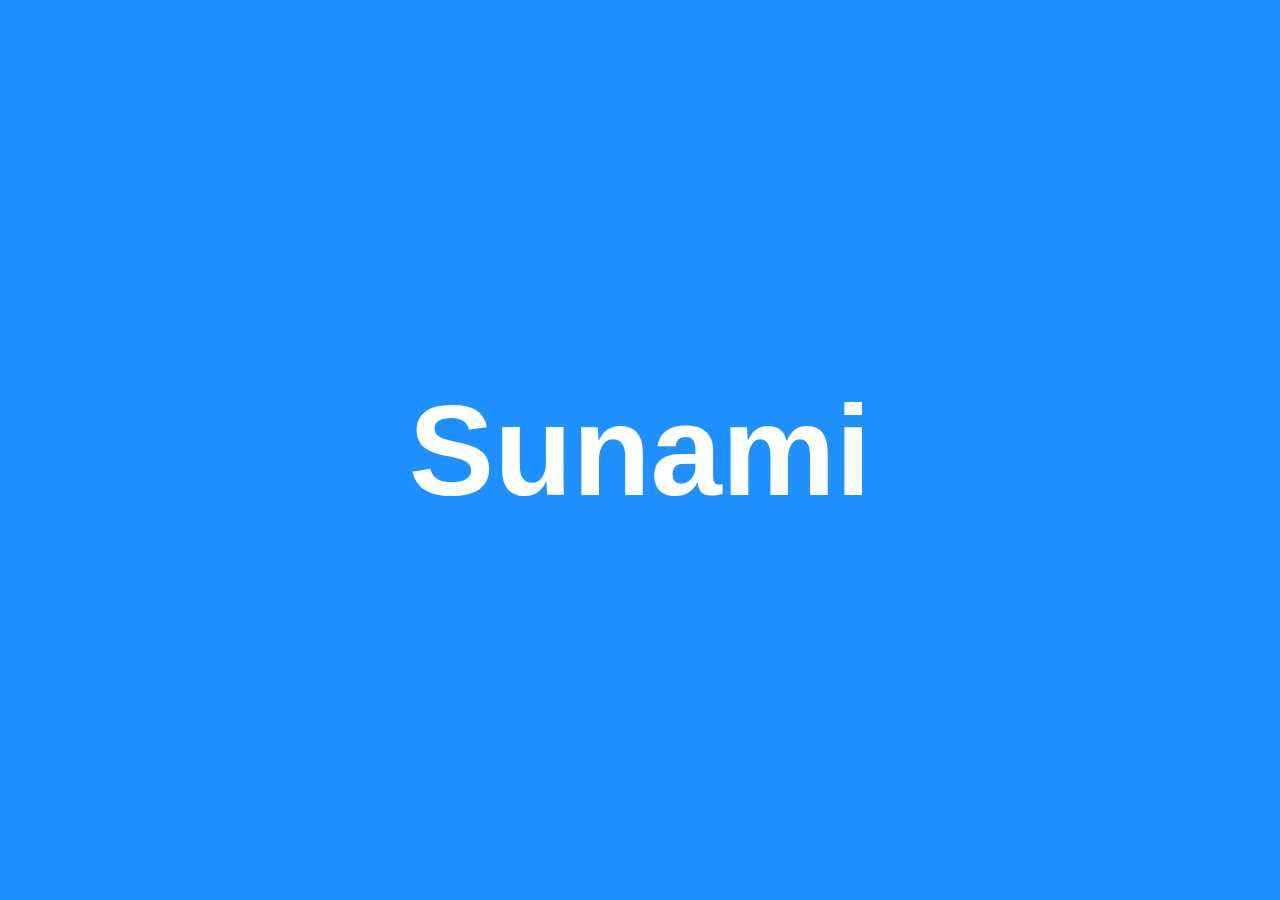
<file: index.html>
<!DOCTYPE html>
<html lang="en">
<head>
    <meta charset="UTF-8">
    <meta http-equiv="X-UA-Compatible" content="IE=edge">
    <meta name="viewport" content="width=device-width, initial-scale=1.0">
    <title>Document</title>
    <link rel="stylesheet" href="./style.css">
</head>
<body>
    <h3>Sunami</h3>
    


</body>
</html>
</file>
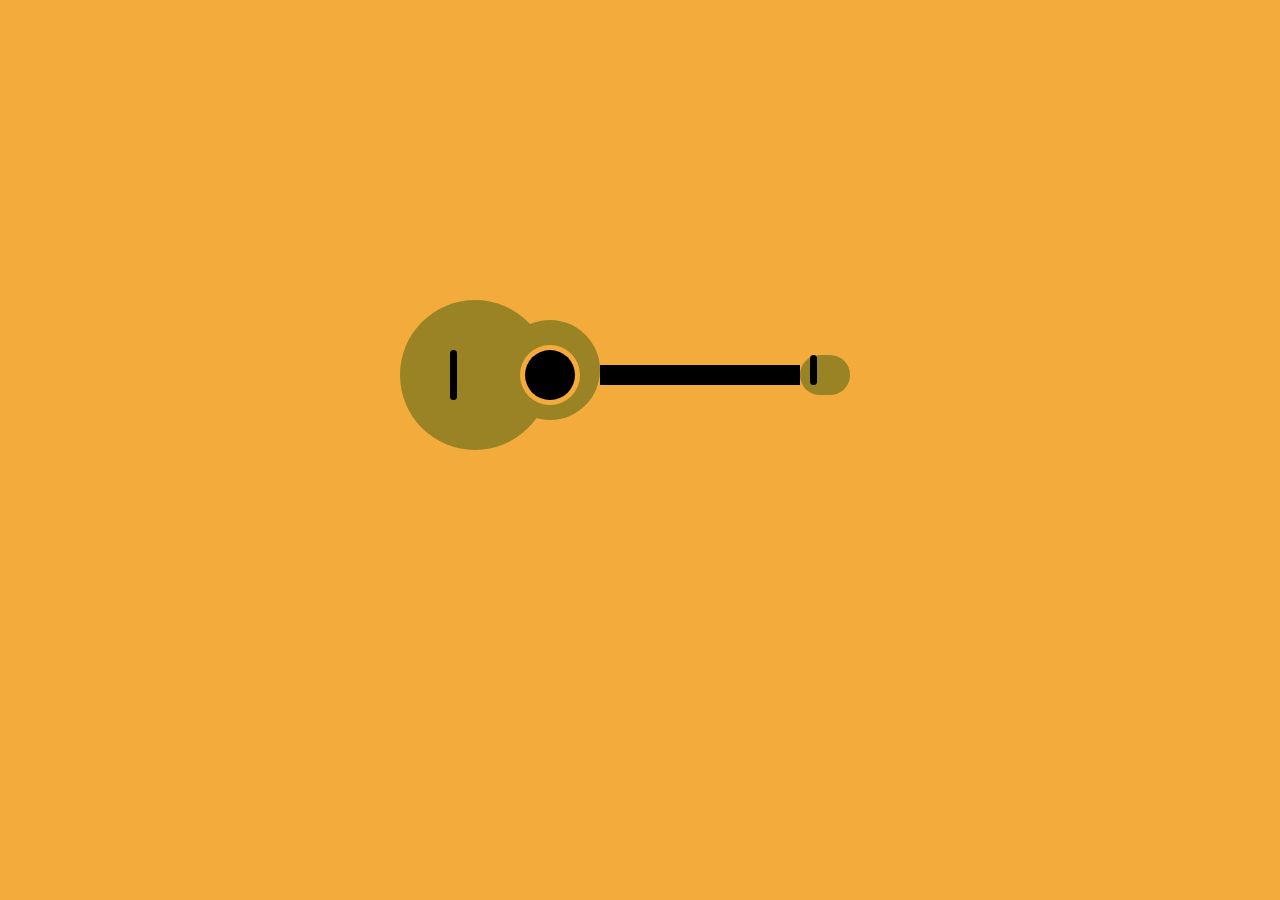
<file: battle.html>
<!DOCTYPE html>
<html lang="en">
<head>
    <meta charset="UTF-8">
    <meta http-equiv="X-UA-Compatible" content="IE=edge">
    <meta name="viewport" content="width=device-width, initial-scale=1.0">
    <title>Document</title>
    <link rel="stylesheet" href="./battle.css">
</head>
<body>
    <div class="display">
        
    <div class="main">
        <div class="tor"></div>
    </div>
    <div class="main2">
        <div class="circle">
            <div class="circle2"></div>
        </div>
        <div class="ustun"></div>
        <div class="katak">
            <div class="j"></div>
            <div class="k"></div>
        </div>
    </div>
    </div>
</body>
</html>
</file>
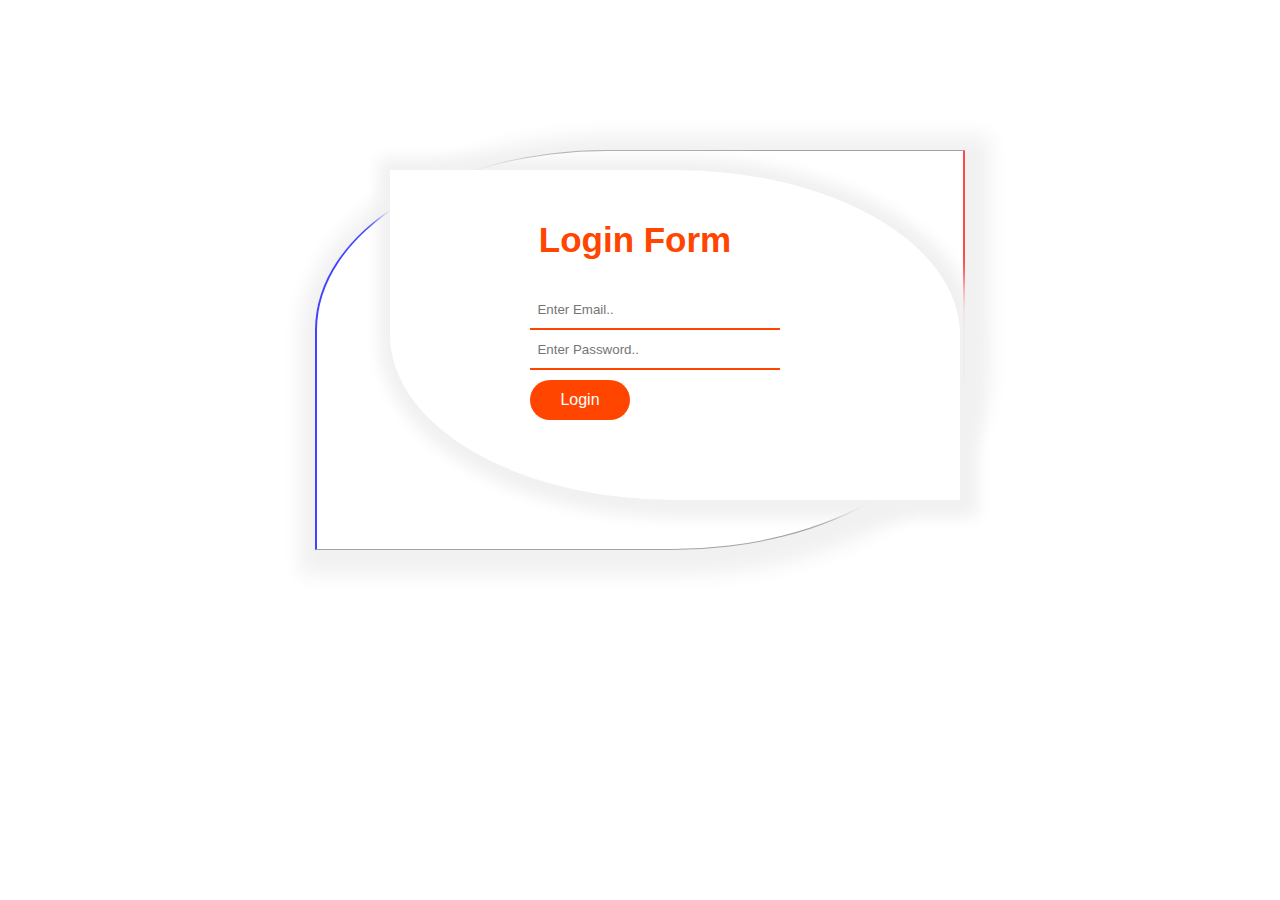
<file: hw.html>
<!DOCTYPE html>
<html lang="en">
<head>
    <meta charset="UTF-8">
    <meta http-equiv="X-UA-Compatible" content="IE=edge">
    <meta name="viewport" content="width=device-width, initial-scale=1.0">
    <title>Document</title>
    <link rel="stylesheet" href="./hw.css">
</head>
<body>
    <div class="bir"></div>
    <div class="ikki">
        <h1>Login Form</h1>
        <input type="text" placeholder="  Enter Email..">
        <br>
        <input type="password" placeholder="  Enter Password..">
        <button class="send"><span>Login</span></button>
    </div>
</body>
</html>
</file>
<file: style.css>
*{
    margin: 0;
    padding: 0;
    box-sizing: border-box;
    font-family: sans-serif;
}
body{
    width: 100%;
    height: 100vh;
    background-color: dodgerblue;
    display: grid;
    place-items: center;
}
h3{
    color: #fff;
    font-size: 10vw;
}
</file>
<file: battle.css>
*{
    margin: 0;
    padding: 0;
    box-sizing: border-box;
    font-family: sans-serif;
}
body{
    background-color: #f3ac3c;
}
.display{
    display: flex;
    position: relative;
}
.main{
    width: 150px;
    height: 150px;
    background-color: #998325;
    border-radius: 50%;
    position: absolute;
    transform: translateX(400px) translateY(300px);
}
.tor{
    width: 7px;
    height: 50px;
    background-color: black;
    z-index: 10;
    position: absolute;
    margin-left: 50px;
    margin-top: 50px;
    border-radius:5px;
}
.main2{
    width: 100px;
    height: 100px;
    background-color: #998325;
    margin-top: 20px;
    border-radius: 50%;
    margin-left: 100px;
    z-index: 10;
    transform: translateX(400px) translateY(300px);
}
.circle{
    width: 60px;
    height: 60px;
    background-color:#f3ac3c;
    border-radius: 50%;
    margin: auto;
    margin-top: 25px;
}
.circle2{
    width: 50px;
    height: 50px;
    background-color:black;
    border-radius: 50%;
    margin: auto;
    transform: translateY(5px);
}
.ustun{
    width: 200px;
    height: 20px;
    background-color: black;
    margin-left: 100px;
    transform: translateY(-40px);
}
.katak{
    width: 50px;
    height: 40px;
    background-color:#998325 ;
    transform: translateX(300px) translateY(-70px
    );
    border-radius: 20px;

}
.j{
    width: 7px;
    height: 30px;
    background-color: black;
    z-index: 10;
    border-radius:5px;
    transform: translateX(10px
    );
}
</file>
<file: hw.css>
*{
    margin: 0;
    padding: 0;
    box-sizing:border-box;
    font-family: sans-serif;
}
.bir{
    width: 650px;
    height: 400px;
    background-color: white;
    border-radius: 45% 0 45% 0;
    border-left: 2px solid rgb(66, 66, 255);
    border-right: 2px solid rgb(255, 72, 72);
    border-top: 1px solid rgb(163, 163, 163);
    border-bottom: 1px solid rgb(163, 163, 163);
    box-shadow: 5px 5px 20px 20px rgb(241, 241, 241);
    margin: auto;
    margin-top: 150px;
}
.ikki{
    width: 570px;
    height: 330px;
    background-color: white;
    border-radius:0 50% 0 50%;
    box-shadow: 3px 3px 15px 15px rgb(241, 241, 241);
    transform: translateY(-380px) translateX(390px);
}
.ikki h1{
    text-align: center;
    color: orangered;
    font-size: 35px;
    padding: 50px 100px 30px 20px;
}
.ikki input{
    margin-left: 140px;
    border: none;
    border-bottom: 2px solid orangered;
    width: 250px;
    height: 40px;
    border-style: none;
    border-bottom: 2px solid orangered;
}
.send{
    margin-left: 140px;
    width: 100px;
    height: 40px;
    margin-top: 10px;
    border-radius: 30px;
    border: none;
    background-color: orangered;
}
.send span{
    font-size: 16px;
    color: white;
}
</file>
